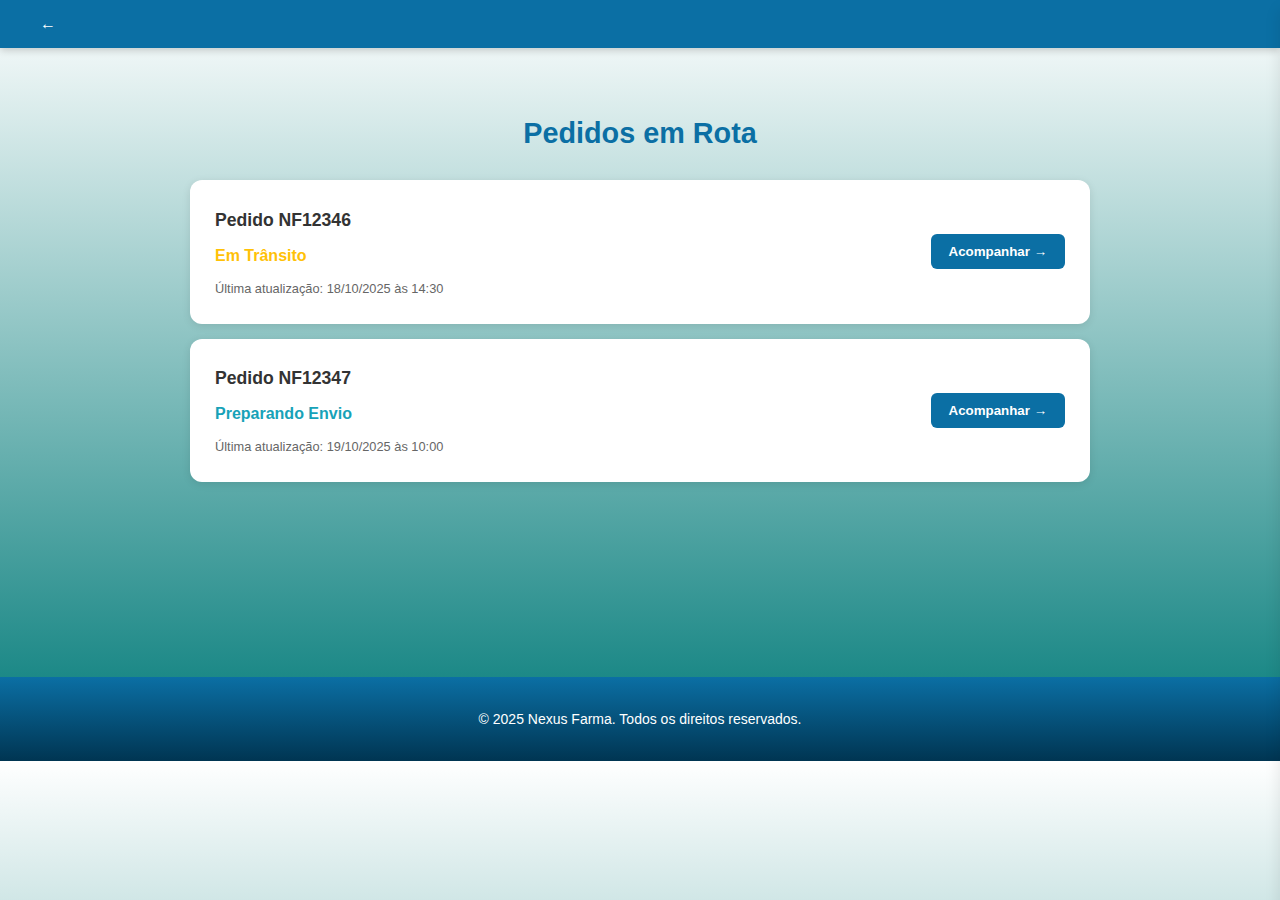
<file: acompanhar.html>
<!DOCTYPE html>
<html lang="pt-BR">
<head>
    <meta charset="UTF-8">
    <meta name="viewport" content="width=device-width, initial-scale=1.0">
    <link rel="icon" href="https://i.ibb.co/Xkj2gcMW/logo-crop-removebg-preview.png" type="png">
    <title>Rastreamento de Pedidos</title>
    <link rel="stylesheet" href="acompanhar.css"> 
</head>
<body>
    <header class="header">
        <span class="back-arrow" onclick="voltarPagina()">←</span>
        
          <script>
  // === 🌙 Dark Mode Persistente ===
  if (localStorage.getItem('dark-mode') === 'enabled') {
    document.body.classList.add('dark-mode');
  }

  </script>

  </header>
    <main class="tracking-main">
        <h1>Pedidos em Rota</h1>
        
        <div class="orders-list">
            <div class="order-card" data-order-id="NF12346">
                <div class="order-info">
                    <h2>Pedido NF12346</h2>
                    <p class="status-text in-transit">Em Trânsito</p>
                    <p class="last-update">Última atualização: 18/10/2025 às 14:30</p>
                </div>
                <button class="track-btn">Acompanhar →</button>
            </div>

            <div class="order-card" data-order-id="NF12347">
                <div class="order-info">
                    <h2>Pedido NF12347</h2>
                    <p class="status-text preparing">Preparando Envio</p>
                    <p class="last-update">Última atualização: 19/10/2025 às 10:00</p>
                </div>
                <button class="track-btn">Acompanhar →</button>
            </div>
            
        </div>
    </main>
    
    <div class="tracking-panel hidden">
        <div class="panel-header">
            <h2 id="panelOrderId">Rastreamento Pedido #</h2>
            <button id="closePanelBtn">✕</button>
        </div>
        <div class="timeline-container">
            <div id="trackingTimeline">
                </div>
        </div>
    </div>
<br><br><br><br><br>
    <footer>
        <p>© 2025 Nexus Farma. Todos os direitos reservados.</p>
    </footer>

    <script src="acompanhar.js"></script> 
   
</body>
</html>
</file>
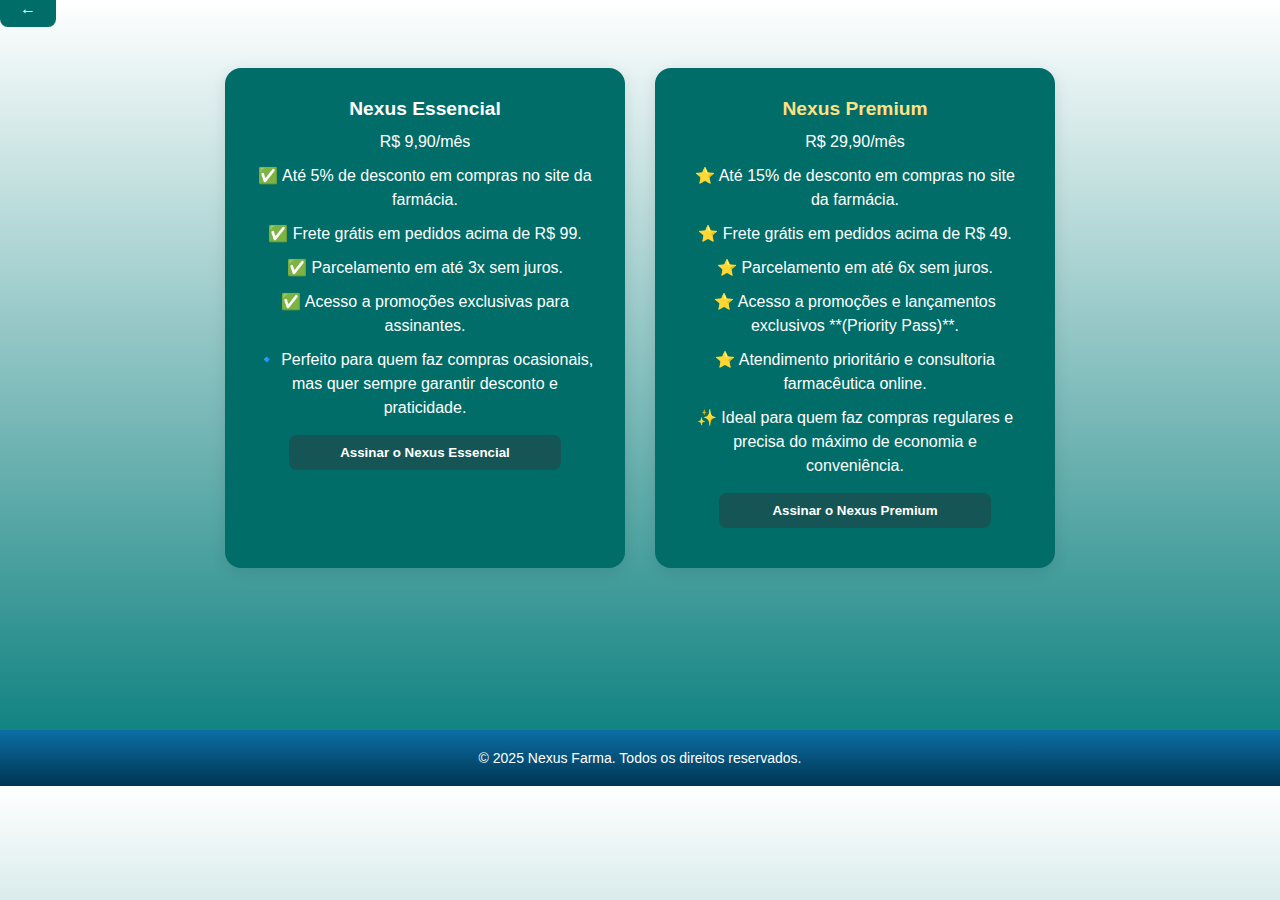
<file: clube.html>
<!DOCTYPE html>
<html lang="pt-BR">
<head>
  <meta charset="UTF-8">
  <meta name="viewport" content="width=device-width, initial-scale=1.0">
  <link rel="icon" href="https://i.ibb.co/Xkj2gcMW/logo-crop-removebg-preview.png" type="png">
  <title>Nexus Clube</title>
  <link rel="stylesheet" href="clube.css">
</head>
<body>
 
  
  <script>
  // === 🌙 Dark Mode Persistente ===
  if (localStorage.getItem('dark-mode') === 'enabled') {
    document.body.classList.add('dark-mode');
  }
  
</script>


<script src="compras.js"></script>

<span class="back-arrow" onclick="voltarPagina()">←</span>

 <main class="product-container">
    <div class="product-card">
      <div class="product-info">
        <h2> Nexus Essencial </h2>
        <p>R$ 9,90/mês</p>
        <p>✅ Até 5% de desconto em compras no site da farmácia.</p>
        <p>✅ Frete grátis em pedidos acima de R$ 99.</p>
        <p>✅ Parcelamento em até 3x sem juros.</p>
        <p>✅ Acesso a promoções exclusivas para assinantes.</p> 

        <p>🔹 Perfeito para quem faz compras ocasionais, mas quer sempre garantir desconto e praticidade.</p>
        <button> Assinar o Nexus Essencial </butt>
      </div>
      <div class="purchase-box">
        <div class="message" id="message"></div>
      </div>
    </div>

    <div class="product-card2">
      <div class="product-info">
        <h2> Nexus Premium </h2>
        <p>R$ 29,90/mês</p>
        <p>⭐ Até 15% de desconto em compras no site da farmácia.</p>
        <p>⭐ Frete grátis em pedidos acima de R$ 49.</p>
        <p>⭐ Parcelamento em até 6x sem juros.</p>
        <p>⭐ Acesso a promoções e lançamentos exclusivos **(Priority Pass)**.</p> 
        <p>⭐ Atendimento prioritário e consultoria farmacêutica online.</p>

        <p>✨ Ideal para quem faz compras regulares e precisa do máximo de economia e conveniência.</p>
        <button> Assinar o Nexus Premium </butt>
      </div>
      <div class="purchase-box">
        <div class="message" id="message-premium"></div>
      </div>
    </div>
    
  </main>
  
  
  <script src="clube.js"></script>

<br><br><br><br>

  <footer>
    <p>&copy; 2025 Nexus Farma. Todos os direitos reservados.</p>
  </footer>
</body>
</html>
</file>
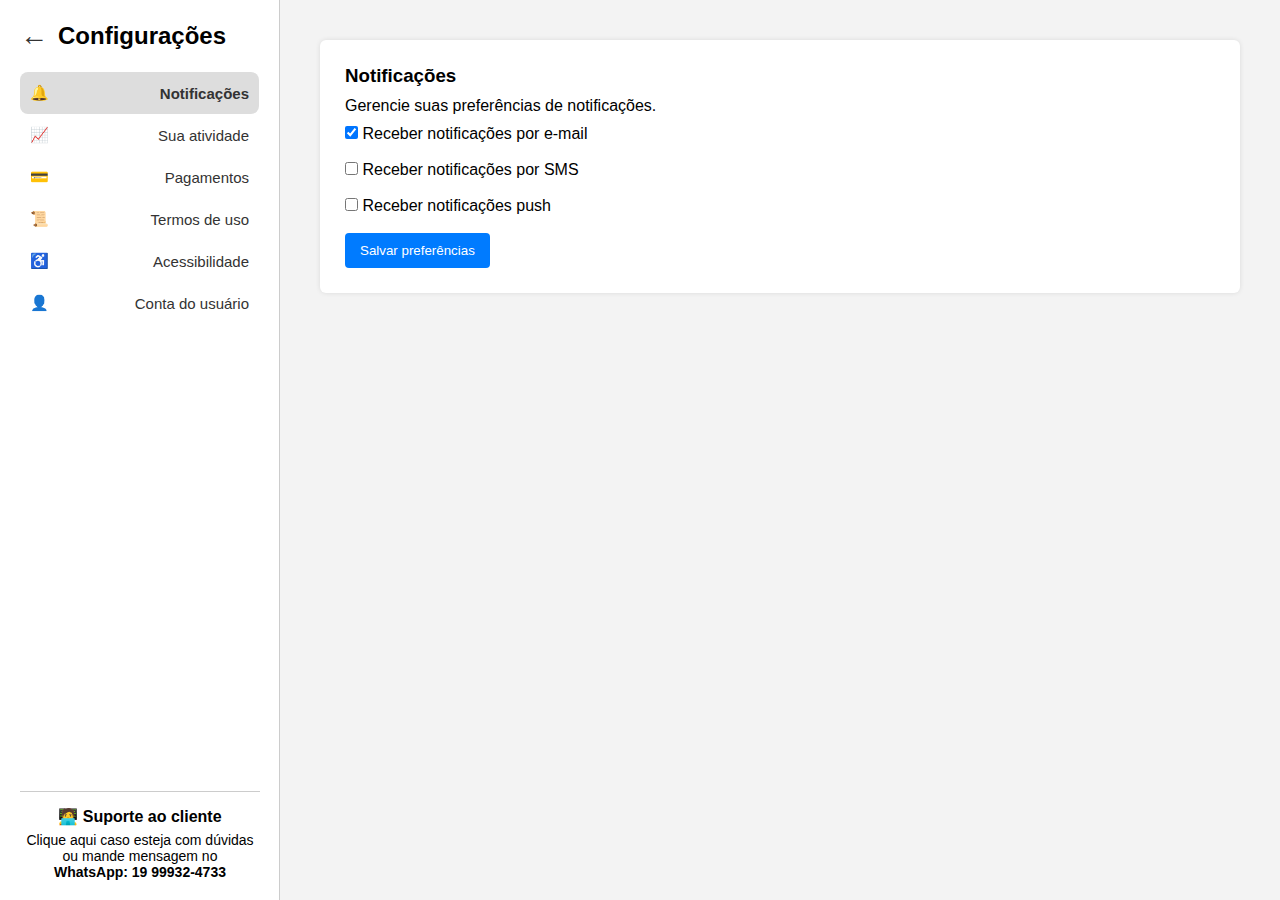
<file: config.html>
<!DOCTYPE html>
<html lang="pt-BR">
<head>
  <meta charset="UTF-8" />
  <meta name="viewport" content="width=device-width, initial-scale=1.0" />
  <link rel="icon" href="https://i.ibb.co/Xkj2gcMW/logo-crop-removebg-preview.png" type="png">
  <title>Configurações</title>
  <link rel="stylesheet" href="config.css">
</head>
<body>
  <div class="sidebar">
    <div class="header">
      <span class="back-arrow" onclick="voltarPagina()">←</span>
      <h2>Configurações</h2>
    </div>

    <div class="menu-item active" data-tab="notificacoes">🔔 <span>Notificações</span></div>
    <div class="menu-item" data-tab="atividade">📈 <span>Sua atividade</span></div>
    <div class="menu-item" data-tab="pagamentos">💳 <span>Pagamentos</span></div>
    <div class="menu-item" data-tab="termos">📜 <span>Termos de uso</span></div>
    <div class="menu-item" data-tab="acessibilidade">♿ <span>Acessibilidade</span></div>
    <div class="menu-item" data-tab="conta">👤 <span>Conta do usuário</span></div>

    <div class="support">
      <strong>🧑‍💻 Suporte ao cliente</strong>
      Clique aqui caso esteja com dúvidas ou mande mensagem no<br>
      <a href="https://wa.me/5519999324733" target="_blank">WhatsApp: 19 99932-4733</a>
    </div>
  </div>

  <div class="content">

    <!-- NOTIFICAÇÕES -->
    <div id="notificacoes" class="tab-content active">
      <h3>Notificações</h3>
      <p>Gerencie suas preferências de notificações.</p>
      <form>
        <label><input type="checkbox" checked> Receber notificações por e-mail</label><br><br>
        <label><input type="checkbox"> Receber notificações por SMS</label><br><br>
        <label><input type="checkbox"> Receber notificações push</label><br><br>
        <button type="submit">Salvar preferências</button>
      </form>
    </div>

    <!-- ATIVIDADE -->
    <div id="atividade" class="tab-content">
      <h3>Sua atividade</h3>
      <p>Veja abaixo suas ações recentes:</p>
      <ul class="activity-list">
        <li>Login realizado em 13/10/2025 às 20:35</li>
        <li>Alteração de senha em 10/10/2025 às 18:21</li>
        <li>Atualização de e-mail em 07/10/2025 às 11:42</li>
      </ul>
    </div>

    <!-- PAGAMENTOS -->
    <div id="pagamentos" class="tab-content">
      <h3>Pagamentos</h3>
      <p>Informações sobre seus métodos de pagamento e histórico de compras.</p>

      <form>
        <label>Número do cartão:</label><br>
        <input type="text" placeholder="**** **** **** 1234"><br><br>

        <label>Data de validade:</label><br>
        <input type="month"><br><br>

        <label>Nome no cartão:</label><br>
        <input type="text" placeholder="Seu nome"><br><br>

        <button type="submit">Atualizar pagamento</button>
      </form>
    </div>

    <!-- TERMOS -->
    <div id="termos" class="tab-content">
      <h3>Termos de uso</h3>
      <p>Ao utilizar este serviço, você concorda com nossos termos e condições. 
         Leia atentamente para compreender seus direitos e responsabilidades.</p>
      <button onclick="alert('Termos aceitos!')">Aceitar Termos</button>
    </div>

   <!-- ACESSIBILIDADE -->
<div id="acessibilidade" class="tab-content">
  <h3>Acessibilidade</h3>
  <p>Personalize a forma como o site é exibido para você:</p>

  <label><input type="checkbox"> Alto contraste</label><br><br>
  <label><input type="checkbox"> Aumentar tamanho do texto</label><br><br>
  <label><input type="checkbox" id="darkModeToggle"> Ativar modo escuro</label><br><br>

  <h3>Daltonismo</h3>
  <label>
    <input type="checkbox" id="deuteranopiaToggle">
    Ativar modo para Deuteranopia
  </label><br><br>

  <button id="aplicarConfig">Aplicar configurações</button>
</div>

    
    <!-- CONTA -->
    <div id="conta" class="tab-content">
      <h3>Conta do usuário</h3>
      <p>Atualize suas informações pessoais abaixo:</p>

      <form>
        <label>Nome:</label><br>
        <input type="text" value=""><br><br>

        <label>E-mail:</label><br>
        <input type="email" value=""><br><br>

        <label>Senha:</label><br>
        <input type="password" placeholder=""><br><br>

        <button type="submit">Salvar alterações</button>
      </form>
    </div>
  </div>

  <script src="config.js"></script>
</body>
</html>
</file>
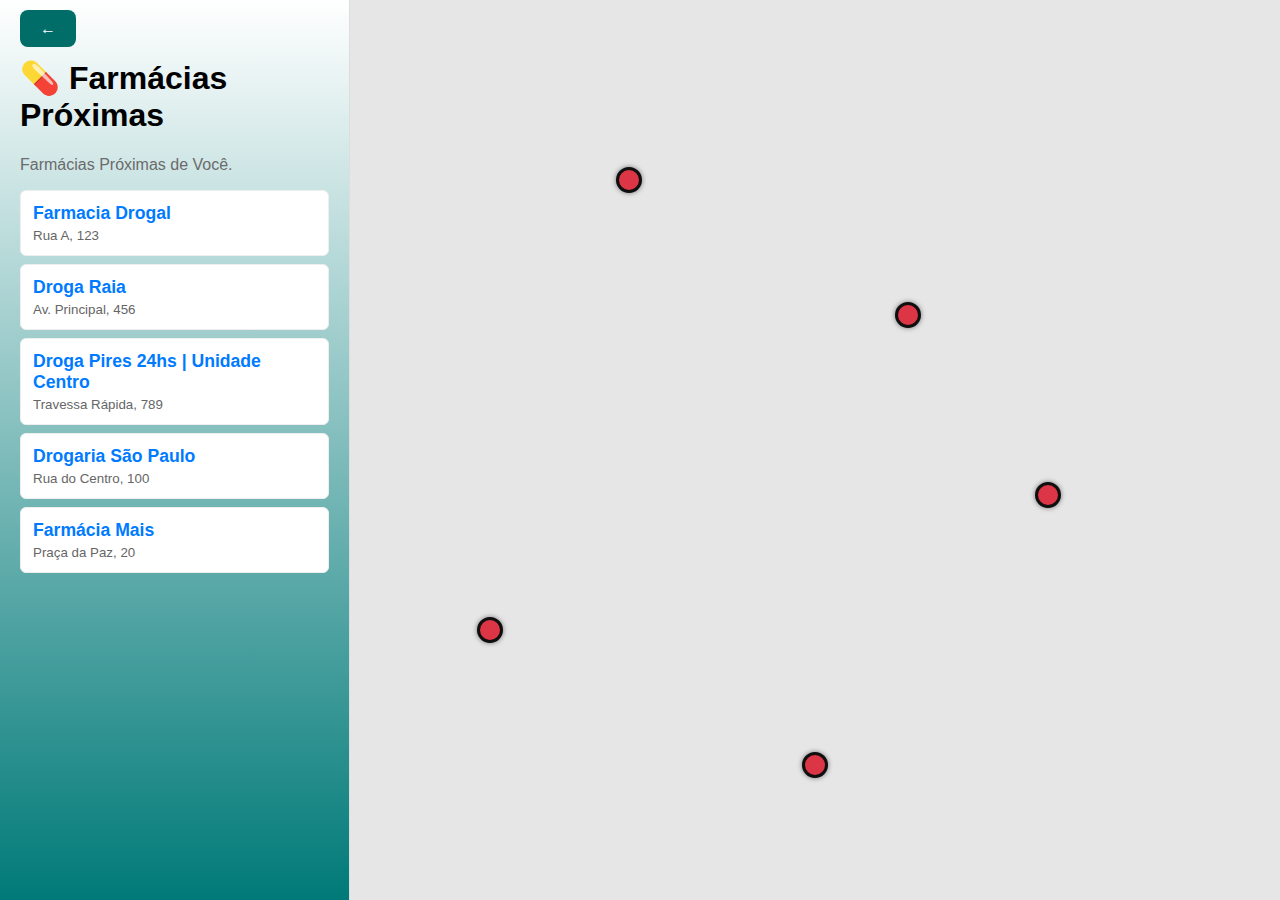
<file: proximas.html>
<!DOCTYPE html>
<html lang="pt-BR">
<head>
    <title>Farmácias</title>
    <link rel="icon" href="https://i.ibb.co/Xkj2gcMW/logo-crop-removebg-preview.png" type="png">
    <meta name="viewport" content="width=device-width, initial-scale=1.0">
    <link rel="stylesheet" href="proximas.css"> 

   
</head>
<body>

 <script>
        if (localStorage.getItem('dark-mode') === 'enabled') {
    document.body.classList.add('dark-mode');
  }
    </script>


    <div id="main-container">
        <div id="sidebar">
            <span class="back-arrow" onclick="voltarPagina()">←</span>
            <h1>💊 Farmácias Próximas </h1>
            <p>Farmácias Próximas de Você.</p>
            <div id="pharmacies-list">
            </div>
        </div>
        
        <div id="map-container">
            <div id="markers-area"></div>
        </div>
    </div>
    
    <script src="proximas.js"></script>
</body>
</html>
</file>
<file: acompanhar.css>
body {
    margin: 0;
    font-family: 'Poppins', sans-serif;
   
    background: linear-gradient(rgb(255, 255, 255), #007a78);
}

.tracking-main {
    padding: 50px 20px;
    max-width: 900px;
    margin: 0 auto;
}

.header {
  background-color: #0b6fa4;
  color: white;
  display: flex;
  justify-content: space-between;
  padding: 15px 40px;
  box-shadow: 0 2px 8px rgba(0, 0, 0, 0.2);
}


.logo {
    height: 150px;
    max-width: 100%;
}

.tracking-main h1 {
    color: #0b6fa4; /* Azul Claro */
    margin-bottom: 30px;
    text-align: center;
    font-size: 1.8rem;
}

.order-card {
    display: flex;
    justify-content: space-between;
    align-items: center;
    background-color: white;
    border-radius: 12px;
    padding: 15px 25px;
    margin-bottom: 15px;
    box-shadow: 0 2px 8px rgba(0, 0, 0, 0.1);
    transition: box-shadow 0.2s;
    cursor: pointer;
}

.order-card:hover {
    box-shadow: 0 4px 12px rgba(0, 0, 0, 0.15);
}

.order-info h2 {
    font-size: 1.1rem;
    color: #333;
    margin-bottom: 5px;
}

.status-text {
    font-weight: 600;
}

.status-text.in-transit {
    color: #ffc107; /* Amarelo/Laranja para 'Em Trânsito' */
}

.status-text.preparing {
    color: #17a2b8; /* Ciano para 'Preparando Envio' */
}

.last-update {
    font-size: 0.8rem;
    color: #666;
    margin-top: 5px;
}

.track-btn {
    background-color: #0b6fa4;
    color: white;
    border: none;
    border-radius: 6px;
    padding: 10px 18px;
    font-weight: 600;
    cursor: pointer;
    transition: background 0.3s;
}

.track-btn:hover {
    background-color: #0880bf;
}


/* --- ADAPTAÇÃO AO MODO ESCURO --- */

body.dark-mode .tracking-main h1 {
    color: #00bfff;
}

body.dark-mode .order-card {
    background-color: #1c1c1c; /* Fundo do cartão */
    box-shadow: 0 2px 8px rgba(255, 255, 255, 0.05);
}

body.dark-mode .order-info h2 {
    color: #e0e0e0;
}

body.dark-mode .last-update {
    color: #aaa;
}

body.dark-mode .track-btn {
    background-color: #0080bf;
}

body.dark-mode .track-btn:hover {
    background-color: #0099e6;
}

/* --- PAINEL DE RASTREAMENTO LATERAL --- */
.tracking-panel {
    position: fixed;
    top: 0;
    right: 0;
    width: 350px;
    height: 100%;
    background-color: #f8f9fa; /* Fundo claro para contraste */
    border: 60px;
    box-shadow: 0px 10px 15px rgba(0, 0, 0, 0.1);
    z-index: 1000;
    transform: translateX(100%);
    transition: transform 0.4s ease;
    padding: 20px;
}

.tracking-panel.hidden {
    transform: translateX(100%);
}

.tracking-panel.active {
    transform: translateX(0);
}

.panel-header {
    display: flex;
    justify-content: space-between;
    align-items: center;
    margin-bottom: 25px;
    border-bottom: 1px solid #ddd;
    padding-bottom: 10px;
}

.panel-header h2 {
    font-size: 1.5rem;
    color: #333;
}

#closePanelBtn {
    background: none;
    border: none;
    font-size: 1.5rem;
    color: #666;
    cursor: pointer;
}

/* --- Linha do Tempo --- */
.timeline-container {
    padding-left: 10px;
}

.timeline-event {
    position: relative;
    padding-left: 25px;
    margin-bottom: 20px;
}

.timeline-event::before {
    content: '';
    position: absolute;
    top: 0;
    left: 0;
    width: 10px;
    height: 10px;
    background-color: #0b6fa4; /* Ponto de destaque */
    border-radius: 50%;
    z-index: 10;
}

.timeline-event::after {
    content: '';
    position: absolute;
    top: 10px;
    left: 4px;
    width: 2px;
    height: calc(100% + 10px);
    background-color: #ccc; /* Linha de conexão */
    z-index: 5;
}

.timeline-event:last-child::after {
    display: none; /* Remove a linha do último evento */
}

.timeline-event h3 {
    font-size: 1rem;
    color: #333;
    margin-bottom: 3px;
}

.timeline-event p {
    font-size: 0.85rem;
    color: #666;
}

.back-arrow{
    cursor: pointer;
}
footer {
  text-align: center;
    padding: 20px;
    background: linear-gradient(#0b6fa4,#003552);
    color: white;
    margin-top: 40px;
    font-size: 14px;
}

/* --- ADAPTAÇÃO DO PAINEL AO DARK MODE --- */

body.dark-mode {
   background: linear-gradient(to bottom,
  #2a2a2a ,
  #020202 
);
}

body.dark-mode .tracking-panel {
    background-color: #1e1e1e;
    box-shadow: -5px 0 15px rgba(255, 255, 255, 0.05);
}

body.dark-mode .panel-header h2 {
    color: #e0e0e0;
}

body.dark-mode .panel-header {
    border-bottom-color: #333;
}

body.dark-mode #closePanelBtn {
    color: #999;
}

body.dark-mode .timeline-event h3 {
    color: #e0e0e0;
}

body.dark-mode .timeline-event p {
    color: #aaa;
}

body.dark-mode .timeline-event::before {
    background-color: #00bfff; /* Ponto de destaque no Dark Mode */
}

body.dark-mode .timeline-event::after {
    background-color: #555; /* Linha de conexão mais clara */
}

body.dark-mode footer{
    background: linear-gradient(#0b6fa4, #003e5f);
}
</file>
<file: clube.css>
* {
  margin: 0;
  padding: 0;
  box-sizing: border-box;
  font-family: "Poppins", sans-serif;
}

body {
   background: linear-gradient(rgb(255, 255, 255), #007a78);
}

.header {
  background-color: #0b6fa4;
  color: white;
  display: flex;
  align-items: center;
  justify-content: space-between;
  padding: 15px 40px;
  box-shadow: 0 2px 8px rgba(0, 0, 0, 0.2);
}

.logo {
  font-size: 1.3rem;
  font-weight: bold;
}


.product-container {
  display: flex;
  justify-content: center;
  padding: 50px 20px;
}


.product-card {
  display: flex; 
  flex-wrap: wrap;
  background: #006d69; 
  border-radius: 16px;
  box-shadow: 0 4px 16px rgba(0, 0, 0, 0.1);
  padding: 30px;
  width: 400px; 
  height: 500px; 
  transition: 0.3s;
  margin: 0 15px; 
}

.product-card2 {
  display: flex; 
  flex-wrap: wrap;
  background:#006d69; ; 
  border-radius: 16px;
  box-shadow: 0 4px 16px rgba(0, 0, 0, 0.1);
  padding: 30px;
  width: 400px;
  height: 500px;
  transition: 0.3s;
  margin: 0 15px; 
}

.product-card2:hover {
  transform: scale(1.01);
}


.product-card2 .product-info h2 {
   color: #ffe082; 
   font-size: 1.2rem;
   margin-bottom: 10px;
}

.product-card:hover {
  transform: scale(1.01);
}


.product-info {
  flex: 1;
  min-width: 250px;
}

.product-info h2 {
 text-align: center;
  color: #ffffff;
  font-size: 1.2rem;
  margin-bottom: 10px;
}

.product-info p {
  margin-bottom: 10px;
  line-height: 1.5;
}


button {
    background-color: #155555;
    color: white;
    border: none;
    border-radius: 8px;
    padding: 10px 20px;
    font-weight: 600;
    cursor: pointer;
    transition: background 0.3s;
    display: block; 
    margin: 15px auto 0 auto; 
    width: 80%; 
    max-width: 300px; 
    text-align: center; 
}


select {
  padding: 6px;
  border-radius: 6px;
  border: 1px solid #ccc;
}

p{
    color: white;
    text-align: center;
}

.message {
  color: green;
  font-size: 0.9rem;
  margin-top: 8px;
}

footer {
   text-align: center;
    padding: 20px;
    background: linear-gradient(#0b6fa4,#003552);
    color: white;
    margin-top: 40px;
    font-size: 14px;
}

.back-arrow{
    cursor: pointer;
    padding-left: 25px;
    background-color: #006d69;
    color: white;
    border-radius: 8px;
    border: none; border-radius: 8px;
    padding: 10px 20px;
    font-weight: 600;
    cursor: pointer;
    transition: background 0.3s;
    margin: 15px auto 0 auto; 
    text-align: left; 
    

}
/* ======== MODO ESCURO ======== */
body.dark-mode {
   background: linear-gradient(to bottom,
  #2a2a2a ,
  #020202 
);
}

body.dark-mode .header {
  background-color: #0a3d5d;
  box-shadow: 0 2px 8px rgba(255, 255, 255, 0.1);
}


body.dark-mode button {

    background-color: #007bb6; 
    color: #e0e0e0;
}

body.dark-mode button:hover {
    background-color: #0093d8;
}


body.dark-mode .product-card {
  background-color: #1c1c1c; 
  box-shadow: 0 4px 16px rgba(255, 255, 255, 0.05);
}


body.dark-mode .product-card .product-info h2 {
    color: #00bfff; 
}

body.dark-mode .product-card2 {
  background-color: #1c1c1c; 
  box-shadow: 0 4px 16px rgba(255, 255, 255, 0.1);
}


body.dark-mode .product-card2 .product-info h2 {
    color: #ffe082;
}


body.dark-mode .product-card p,
body.dark-mode .product-card2 p {
    color: #b0cfcf; 
}

body.dark-mode .message {
    color: #4CAF50;
}

body.dark-mode footer {
  background: linear-gradient(#0b6fa4, #004164);
}
</file>
<file: config.css>
* {
  box-sizing: border-box;
  margin: 0;
  padding: 0;
  font-family: Arial, sans-serif;
}

body {
  display: flex;
  min-height: 100vh;
  background: #f3f3f3;
}

/* MENU LATERAL */
.sidebar {
  width: 280px;
  background: white;
  border-right: 1px solid #ccc;
  padding: 20px;
  position: relative;
}

.header {
  display: flex;
  align-items: center;
  margin-bottom: 20px;
}

.back-arrow {
  cursor: pointer;
  font-size: 28px;
  color: #333;
  margin-right: 10px;
  transition: color 0.3s ease;
}

.back-arrow:hover {
  color: #007bff;
}

/* No modo escuro */
body.dark-mode .back-arrow {
  color: #f5f5f5;
}

.menu-item {
  display: flex;
  align-items: center;
  justify-content: space-between;
  padding: 12px 10px;
  cursor: pointer;
  border-radius: 8px;
  color: #333;
  font-size: 15px;
  transition: background 0.2s;
}

.menu-item:hover {
  background: #eee;
}

.menu-item.active {
  background: #ddd;
  font-weight: bold;
}

/* CONTEÚDO PRINCIPAL */
.content {
  flex: 1;
  padding: 40px;
}

.tab-content {
  display: none;
}

.tab-content.active {
  display: block;
  background: white;
  padding: 25px;
  border-radius: 6px;
  box-shadow: 0 0 5px rgba(0, 0, 0, 0.1);
}

h3 {
  margin-bottom: 10px;
}

form {
  margin-top: 10px;
}

input[type="text"],
input[type="email"],
input[type="password"],
input[type="month"] {
  width: 100%;
  padding: 8px;
  border: 1px solid #ccc;
  border-radius: 4px;
  margin-top: 5px;
}

button {
  background-color: #007bff;
  color: white;
  border: none;
  padding: 10px 15px;
  border-radius: 4px;
  cursor: pointer;
  transition: background 0.3s;
}

button:hover {
  background-color: #0056b3;
}

/* LISTA DE ATIVIDADES */
.activity-list {
  list-style-type: disc;
  margin-left: 20px;
  margin-top: 10px;
}

/* SUPORTE */
.support {
  position: absolute;
  bottom: 20px;
  left: 20px;
  width: 240px;
  text-align: center;
  font-size: 14px;
  border-top: 1px solid #ccc;
  padding-top: 15px;
}

.support strong {
  display: block;
  font-size: 16px;
  margin-bottom: 6px;
}

.support a {
  color: black;
  text-decoration: none;
  font-weight: bold;
}


body.dark-mode {
  background: #1e1e1e;
  color: #f5f5f5;
}

body.dark-mode .sidebar {
  background: #2a2a2a;
  border-right: 1px solid #444;
}

body.dark-mode .menu-item {
  color: #eee;
}

body.dark-mode .menu-item.active {
  background: #444;
}

body.dark-mode .tab-content {
  background: #2a2a2a;
  color: #f5f5f5;
  box-shadow: 0 0 5px rgba(255, 255, 255, 0.1);
}

body.dark-mode input,
body.dark-mode button {
  background-color: #444;
  color: #fff;
  border: 1px solid #666;
}

body.dark-mode button:hover {
  background-color: #555;
}

body.dark-mode a {
  color: #66aaff;
}

/* Botão de switch moderno */
#darkModeToggle {
  appearance: none;
  width: 50px;
  height: 25px;
  background-color: #ccc;
  border-radius: 25px;
  position: relative;
  cursor: pointer;
  outline: none;
  transition: background 0.3s;
}

#darkModeToggle::before {
  content: "";
  position: absolute;
  width: 21px;
  height: 21px;
  border-radius: 50%;
  top: 2px;
  left: 2px;
  background-color: white;
  transition: transform 0.3s;
}

#darkModeToggle:checked {
  background-color: #007bff;
}

#darkModeToggle:checked::before {
  transform: translateX(25px);
}

/* ===== MODO DEUTERANOPIA ===== */
body.deuteranopia {
  background-color: #f7f7f7;
  color: #1a1a1a;
}

body.deuteranopia .sidebar {
  background-color: #e0e0b0; /* tom amarelado neutro */
  border-right: 1px solid #aaa;
}

body.deuteranopia .menu-item {
  color: #222;
}

body.deuteranopia .menu-item.active {
  background-color: #c8c87a;
}

body.deuteranopia .tab-content {
  background-color: #fafae3;
  color: #000;
}

body.deuteranopia button {
  background-color: #6a8fd6; /* azul mais perceptível */
  color: #fff;
}

body.deuteranopia button:hover {
  background-color: #5278c2;
}

body.deuteranopia a {
  color: #004488;
}
</file>
<file: proximas.css>
body {
    height: 100%;
    margin: 0;
    padding: 0;
    font-family: Arial, sans-serif;
    color: #6b6b6b; 
    background-color: #ffffff; 
}

#main-container {
    display: flex;
    height: 100vh;
}

#sidebar {
    width: 350px;
    min-width: 300px;
    padding: 20px;
    box-sizing: border-box;
    overflow-y: auto;
    border-right: 1px solid #ddd;
    background: linear-gradient(rgb(255, 255, 255), #007a78);
}

h1 {
    color: #000000;
}



#map-container {
    flex-grow: 1; 
    position: relative; 
    overflow: hidden;
    
    
    background-image: url('https://static.vecteezy.com/system/resources/thumbnails/022/966/737/small/urban-city-map-town-streets-gps-navigation-downtown-map-with-roads-parks-and-river-abstract-roadmap-navigations-scheme-illustration-vector.jpg');
    background-size: cover;       
    background-position: center;  
    background-repeat: no-repeat;
    
    
    background-color: #e6e6e6; 
    
    display: flex;
    justify-content: center;
    align-items: center;
}



.fake-marker {
    position: absolute;
    width: 20px;
    height: 20px;
    background-color: #dc3545;
    border: 3px solid #0f0f0f;
    border-radius: 50%;
    transform: translate(-50%, -50%); 
    cursor: pointer;
    box-shadow: 0 0 5px rgba(0, 0, 0, 0.5);
    z-index: 10;
    transition: transform 0.2s;
}

.fake-marker:hover {
    transform: translate(-50%, -50%) scale(1.2);
}


.pharmacy-item {
    padding: 12px;
    margin-bottom: 8px;
    border: 1px solid #eee;
    border-radius: 6px;
    cursor: pointer;
    transition: background-color 0.2s;
    background-color: #fff;
}
.pharmacy-item:hover {
    background-color: #f6f6f6;
    box-shadow: 0 2px 4px rgba(0, 0, 0, 0.05);
}
.pharmacy-name {
    font-weight: bold;
    color: #007bff;
    font-size: 1.1em;
}
small {
    color: #666;
    display: block;
    margin-top: 4px;
}


.back-arrow{
    cursor: pointer;
    padding: 10px 20px;
    background-color: #006d69; 
    color: #ffffff;
    border-radius: 8px;
    border: none;
    font-weight: 60;
    transition: background 0.3s;
    margin: 15px auto 0 auto; 
    text-align: left; 
}
.back-arrow:hover {
    background-color: #005a57;
}


@media (prefers-color-scheme: dark) {
   
    body.dark-mode body {
        color: #030303; 
        background-color: #121212; 
    }

    body.dark-mode #sidebar {
        background: linear-gradient(rgb(51, 51, 51), rgb(0, 0, 0));
        border-right: 1px solid #333;
    }

    body.dark-mode h1 {
        color: #ffffff; 
    }

    body.dark-mode p{
        color: rgb(230, 230, 230);
    }

    body.dark-mode #map-container {
        background-color: #333333; 
    }
    
    
    body.dark-mode .pharmacy-item {
        background-color: #2c2c2c;
        border: 1px solid #3a3a3a;
    }
    body.dark-mode .pharmacy-item:hover {
        background-color: #3a3a3a;
        box-shadow: none;
    }
    body.dark-mode .pharmacy-name {
        color: #8ab4f8; 
    }
    body.dark-mode small {
        color: #aaaaaa; 
    }
    body.dark-mode .fake-marker {
    position: absolute;
    width: 20px;
    height: 20px;
    background-color: #dc3545; 
    border: 3px solid #ffffff;
    border-radius: 50%;
    transform: translate(-50%, -50%); 
    cursor: pointer;
    box-shadow: 0 0 5px rgba(0, 0, 0, 0.5);
    z-index: 10;
    transition: transform 0.2s;
}
    body.dark-mode .back-arrow {
        background-color: #000000; 
    }
    body.dark-mode .back-arrow:hover {
        background-color: #252525;
    }
}
</file>
